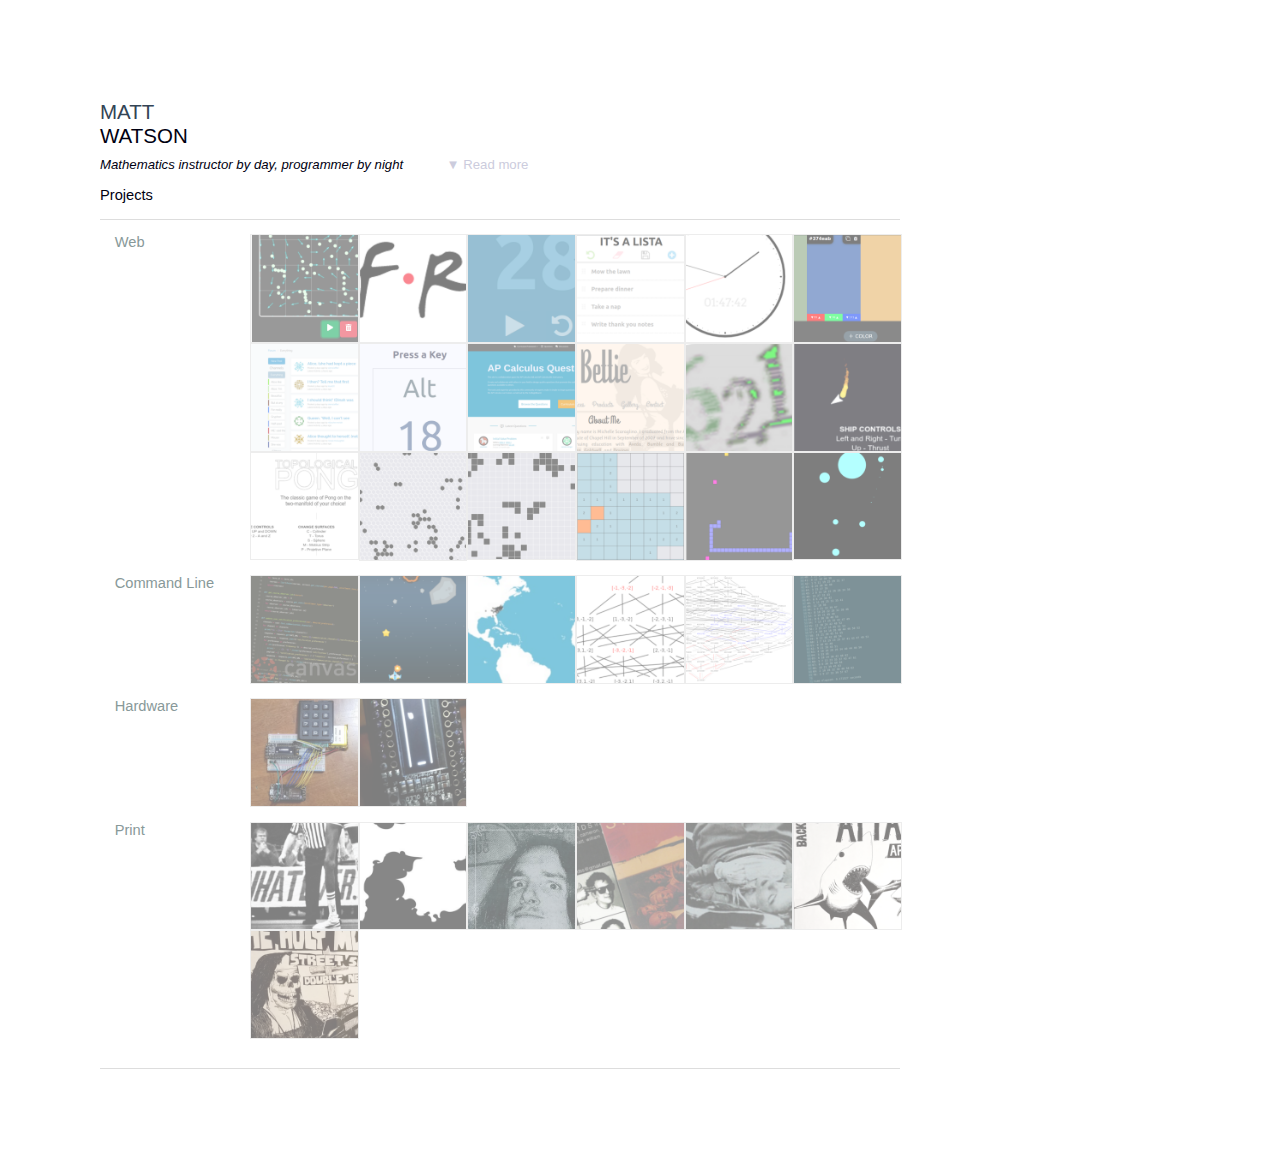
<file: index.html>
<!DOCTYPE html>
<html>
<head>
	<title>Matt Watson</title>
	<link rel="stylesheet" type="text/css" href="resources/css/normalize.css" />
	<link rel="stylesheet" type="text/css" href="resources/css/main.css" />
</head>
<body>

<div id="wrapper">
	<main>
		<div class="title">
			<div class="first-name">Matt</div>
			<div class="last-name">Watson</div>
		</div>
		<div class="description">
			<i>Mathematics instructor by day, programmer by night</i>
			<span id="details-toggler" class="down-arrow">
				<span id="details-read" class="read-more"></span>
			</span>

			<div id="details">
				Much of my spare time is occupied by programming and design.
				Though my experiences run the gamit of the full stack,
				I find myself getting lost in web development and, specifically, UX design.
				This page serves as a launchpad to some of my more recent projects,
				and some notable past projects.
				Recently, I've been wasting time playing around with <a href="http://www.p5js.org/" target="_blank">p5.js</a>
				while I consider its use as a platform for teaching computer science.
				<br /><br />
				Please see some of my projects below.
				Some are practical, some are to learn something new, and some are just for fun.
				I am in the process of finding appropriate ways to make the non-linked projects accessible,
				particularly the print projects, which includes everything from posters to record covers.
		</div>
		</div>
		<div class="projects-title">Projects</div>
		<div class="projects-all">
			<div class="projects-section">
				<div class="section-aside">
					<div class="section-name">Web</div>
					<div class="tools">
						<span class="dev-tool">HTML</span>
						<span class="dev-tool">CSS (SASS &amp; LESS)</span>
						<span class="dev-tool">JavaScript</span>
						<span class="dev-tool">jQuery</span>
						<span class="dev-tool">jQuery-UI</span>
						<span class="dev-tool">p5.js</span>
						<span class="dev-tool">Python</span>
						<span class="dev-tool">Flask</span>
						<span class="dev-tool">BeautifulSoup</span>
						<span class="dev-tool">PHP</span>
						<span class="dev-tool">Laravel</span>
						<span class="dev-tool">MySQL</span>
					</div>
				</div>
				<div class="section-list">
					<div class="project-card">
						<a href="http://mbwatson.github.com/vectorField" target="_blank"><img src="resources/images/thumbnails/vectorField.png" /></a>
					</div>
					<div class="project-card">
						<a href="http://github.com/mbwatson/friends" target="_blank"><img src="resources/images/thumbnails/friends.png" /></a>
					</div>
					<div class="project-card">
						<a href="http://mbwatson.github.io/jsTimer" target="_blank"><img src="resources/images/thumbnails/timer.png" /></a>
					</div>
					<div class="project-card">
						<a href="http://mbwatson.github.io/lista" target="_blank"><img src="resources/images/thumbnails/lista.png" /></a>
					</div>
					<div class="project-card">
						<a href="http://mbwatson.github.io/jsClock" target="_blank"><img src="resources/images/thumbnails/clock.png" /></a>
					</div>
					<div class="project-card">
						<a href="http://mbwatson.github.io/colorSchemeBuilder" target="_blank"><img src="resources/images/thumbnails/colors.png" /></a>
					</div>
					<div class="project-card">
						<a href="http://fourum.herokuapp.com" target="_blank"><img src="resources/images/thumbnails/fourum.png" /></a>
					</div>
					<div class="project-card">
						<a href="http://mbwatson.github.io/keycodes" target="_blank"><img src="resources/images/thumbnails/keycodes.png" /></a>
					</div>
					<div class="project-card">
						<a href="http://apcalc.herokuapp.com" target="_blank"><img src="resources/images/thumbnails/apcalc.png" /></a>
					</div>
					<div class="project-card">
						<a href="http://www.bettiehair.com/" target="_blank"><img src="resources/images/thumbnails/bettie.png" /></a>
					</div>
					<div class="project-card">
						<a href="https://github.com/mbwatson/php-captcha" target="_blank"><img src="resources/images/thumbnails/captcha.png" /></a>
					</div>
					<div class="project-card">
						<a href="https://mbwatson.github.io/spacejs" target="_blank"><img src="resources/images/thumbnails/space.png" /></a>
					</div>
					<div class="project-card">
						<a href="https://mbwatson.github.io/topongogy" target="_blank"><img src="resources/images/thumbnails/topongogy.png" /></a>
					</div>
					<div class="project-card">
						<a href="https://mbwatson.github.io/life/hexlife/index.html" target="_blank"><img src="resources/images/thumbnails/hexlife.png" /></a>
					</div>
					<div class="project-card">
						<a href="https://mbwatson.github.io/life/conways/index.html" target="_blank"><img src="resources/images/thumbnails/life.png" /></a>
					</div>
					<div class="project-card">
						<a href="https://mbwatson.github.io/minesweeper" target="_blank"><img src="resources/images/thumbnails/minesweeper.png" /></a>
					</div>
					<div class="project-card">
						<a href="https://mbwatson.github.io/nibbles" target="_blank"><img src="resources/images/thumbnails/nibbles.png" /></a>
					</div>
					<div class="project-card">
						<img src="resources/images/thumbnails/growanddrop.png" />
					</div>
				</div>
			</div>

			<div class="projects-section">
				<div class="section-aside">
					<div class="section-name">Command Line</div>
					<div class="tools">
						<span class="dev-tool">Python</span>
						<span class="dev-tool">Ruby</span>
						<span class="dev-tool">Graphviz</span>
						<span class="dev-tool">Bash</span>
						<span class="dev-tool">REST API</span>
					</div>
				</div>
				<div class="section-list">
					<div class="project-card">
						<a href="https://github.com/mbwatson/canvas" target="_blank"><img src="resources/images/thumbnails/canvas.png" /></a>
					</div>
					<div class="project-card">
						<a href="https://github.com/mbwatson/space_blaster" target="_blank"><img src="resources/images/thumbnails/spaceblaster.png" /></a>
					</div>
					<div class="project-card">
						<a href="https://github.com/mbwatson/R-map-maker" target="_blank"><img src="resources/images/thumbnails/map.png" /></a>
					</div>
					<div class="project-card">
						<img src="resources/images/thumbnails/b_3.png" />
					</div>
					<div class="project-card">
						<img src="resources/images/thumbnails/eeeddedd.png" />
					</div>
					<div class="project-card">
						<img src="resources/images/thumbnails/goldbach.png" />
					</div>
				</div>
			</div>

			<div class="projects-section">
				<div class="section-aside">
					<div class="section-name">Hardware</div>
					<div class="tools">
						<span class="dev-tool">Arduino</span>
						<span class="dev-tool">ESP8266</span>
						<span class="dev-tool">MicroPython</span>
						<span class="dev-tool">Raspberry Pi</span>
						<span class="dev-tool">Python</span>
					</div>
				</div>
				<div class="section-list">
					<div class="project-card">
						<a href="https://www.hackster.io/mwatson/pi-game-6cb2b4" target="_blank"><img src="resources/images/thumbnails/esp8266pigame.png" /></a>
					</div>
					<div class="project-card">
						<a href="https://www.hackster.io/mwatson/world-s-smallest-pong-a45ea9" target="_blank"><img src="resources/images/thumbnails/esp8266pong.png" /></a>
					</div>
				</div>
			</div>

			<div class="projects-section">
				<div class="section-aside">
					<div class="section-name">Print</div>
					<div class="tools">
						<span class="dev-tool">GIMP</span>
						<span class="dev-tool">Inkscape</span>
						<span class="dev-tool">Adobe Creative Suite</span>
						<span class="dev-tool">Pen</span>
						<span class="dev-tool">Paper</span>
					</div>
				</div>
				<div class="section-list">
					<div class="project-card" data-drawer="brains2">
						<a href="https://github.com/mbwatson/graphicDesign" target="_blank"><img src="resources/images/thumbnails/brains2.png" /></a>
					</div>
					<div class="project-card" data-drawer="shards_lp">
						<a href="https://github.com/mbwatson/graphicDesign" target="_blank"><img src="resources/images/thumbnails/shards_lp.png" /></a>
					</div>
					<div class="project-card" data-drawer="brains_saddleup">
						<a href="https://github.com/mbwatson/graphicDesign" target="_blank"><img src="resources/images/thumbnails/brains_saddleup.png" /></a>
					</div>
					<div class="project-card" data-drawer="shards_tape2">
						<a href="https://github.com/mbwatson/graphicDesign" target="_blank"><img src="resources/images/thumbnails/shards_tape2.png" /></a>
					</div>
					<div class="project-card" data-drawer="shards_demo">
						<a href="https://github.com/mbwatson/graphicDesign" target="_blank"><img src="resources/images/thumbnails/shards_demo.png" /></a>
					</div>
					<div class="project-card" data-drawer="streetsharks_sharkattack">
						<a href="https://github.com/mbwatson/graphicDesign" target="_blank"><img src="resources/images/thumbnails/streetsharks_sharkattack.png" /></a>
					</div>
					<div class="project-card" data-drawer="streetsharks_holymountain">
						<a href="https://github.com/mbwatson/graphicDesign" target="_blank"><img src="resources/images/thumbnails/streetsharks_holymountain.png" />
					</div>
				</div>
			</div>

		</div>
	</main>
</div>

<script src="https://code.jquery.com/jquery-2.1.1.js"></script>
<script src="resources/js/toggleDetails.js"></script>

</body>
</html>
</file>
<file: resources/css/main.css>
@charset "UTF-8";
body {
  padding: 0;
  margin: 0;
  font-family: 'Ubuntu', 'Futura', 'Open Sans', sans-serif;
  font-size: 11pt;
  color: #345; }

a {
  text-decoration: none;
  color: #33658a; }

a:hover {
  text-decoration: none;
  color: #86bbd8; }

#wrapper {
  margin: 100px;
  max-width: 800px; }

.title {
  text-transform: uppercase;
  font-size: 140%;
  padding-bottom: 0.5em; }
  .title .first-name {
    color: #345; }
  .title .last-name {
    color: #001; }

.description {
  font-size: 90%;
  color: #001;
  margin-bottom: 1em; }
  .description #details-toggler {
    color: #ccd;
    margin-left: 3em;
    cursor: pointer;
    -webkit-transition: color 0.5s ease;
    -moz-transition: color 0.5s ease;
    -o-transition: color 0.5s ease;
    transition: color 0.5s ease; }
  .description .up-arrow:before {
    content: "▲"; }
  .description .down-arrow:before {
    content: "▼"; }
  .description .read-more:before {
    content: "Read more"; }
  .description .read-less:before {
    content: "Read less"; }
  .description #details-toggler:hover {
    color: #899;
    -webkit-transition: color 0.5s ease;
    -moz-transition: color 0.5s ease;
    -o-transition: color 0.5s ease;
    transition: color 0.5s ease; }

#details {
  color: #899;
  padding: 1em 0 0 0;
  display: none; }

.dev-tool {
  border: 1px solid #ccd;
  color: #899;
  line-height: 2em;
  padding: 2px 5px;
  white-space: nowrap; }

.projects-title {
  margin: 1em 0;
  color: #001; }

.projects-all {
  border: 1px solid #ddd;
  border-width: 1px 0;
  padding: 1em 0; }

.projects-section {
  display: grid;
  grid-template-columns: 150px 1fr; }
  .projects-section .section-aside {
    text-align: right; }
    .projects-section .section-aside .section-name {
      white-space: nowrap;
      padding: 0 1em;
      display: inline;
      color: #899;
      margin-right: 300px;
      -webkit-transition: margin-right 2s ease-out, color 0.25s ease;
      -moz-transition: margin-right 2s ease-out, color 0.25s ease;
      -o-transition: margin-right 2s ease-out, color 0.25s ease;
      transition: margin-right 2s ease-out, color 0.25s ease; }
    .projects-section .section-aside .tools {
      padding: 0 1em;
      opacity: 0.0;
      padding-top: 1em;
      font-size: 80%;
      margin: 0 100% 0 -100%;
      -webkit-transition: margin 1s ease-out, opacity 0.75s ease;
      -moz-transition: margin 1s ease-out, opacity 0.75s ease;
      -o-transition: margin 1s ease-out, opacity 0.75s ease;
      transition: margin 1s ease-out, opacity 0.75s ease; }
  .projects-section .section-list {
    margin-bottom: 1em;
    display: grid;
    grid-template-columns: repeat(auto-fill, minmax(100px, 1fr));
    grid-template-rows: repeat(auto, 100px);
    grid-column-gap: 2px; }
    .projects-section .section-list .project-card img {
      display: block;
      border: 1px solid #ddd;
      width: 100%;
      opacity: 0.5;
      -webkit-transition: opacity 1s ease;
      -moz-transition: opacity 1s ease;
      -o-transition: opacity 1s ease;
      transition: opacity 1s ease; }
    .projects-section .section-list .project-card img:hover {
      opacity: 1;
      -webkit-transition: opacity 0.25s ease;
      -moz-transition: opacity 0.25s ease;
      -o-transition: opacity 0.25s ease;
      transition: opacity 0.25s ease; }
    .projects-section .section-list .project-card .project-description {
      display: none; }

.projects-section:hover .section-name {
  margin-right: 0;
  -webkit-transition: margin-right 0.25s ease, color 0.5s ease;
  -moz-transition: margin-right 0.25s ease, color 0.5s ease;
  -o-transition: margin-right 0.25s ease, color 0.5s ease;
  transition: margin-right 0.25s ease, color 0.5s ease;
  color: #001; }
.projects-section:hover .tools {
  padding-top: 1em;
  font-size: 80%;
  opacity: 1.0;
  margin: 0;
  -webkit-transition: margin 0.5s ease, opacity 1s ease;
  -moz-transition: margin 0.5s ease, opacity 1s ease;
  -o-transition: margin 0.5s ease, opacity 1s ease;
  transition: margin 0.5s ease, opacity 1s ease; }

/*# sourceMappingURL=main.css.map */
</file>
